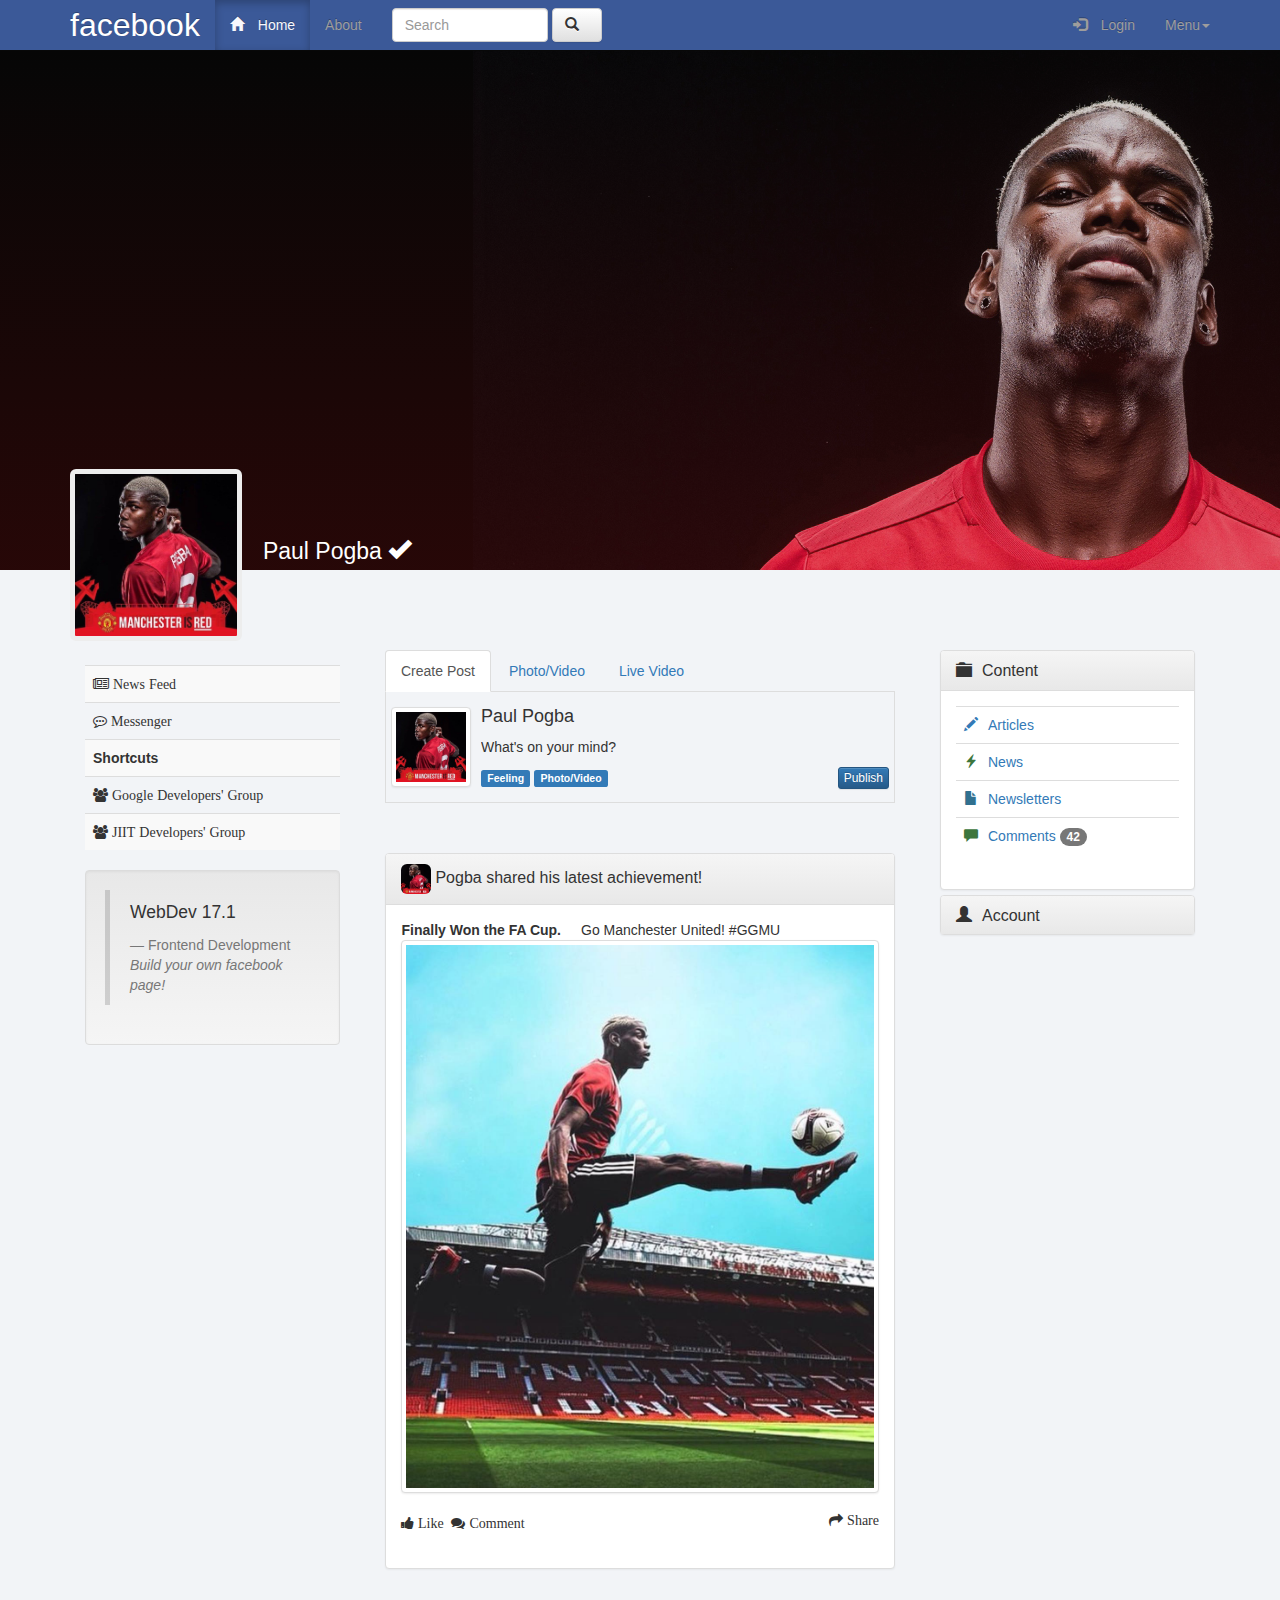
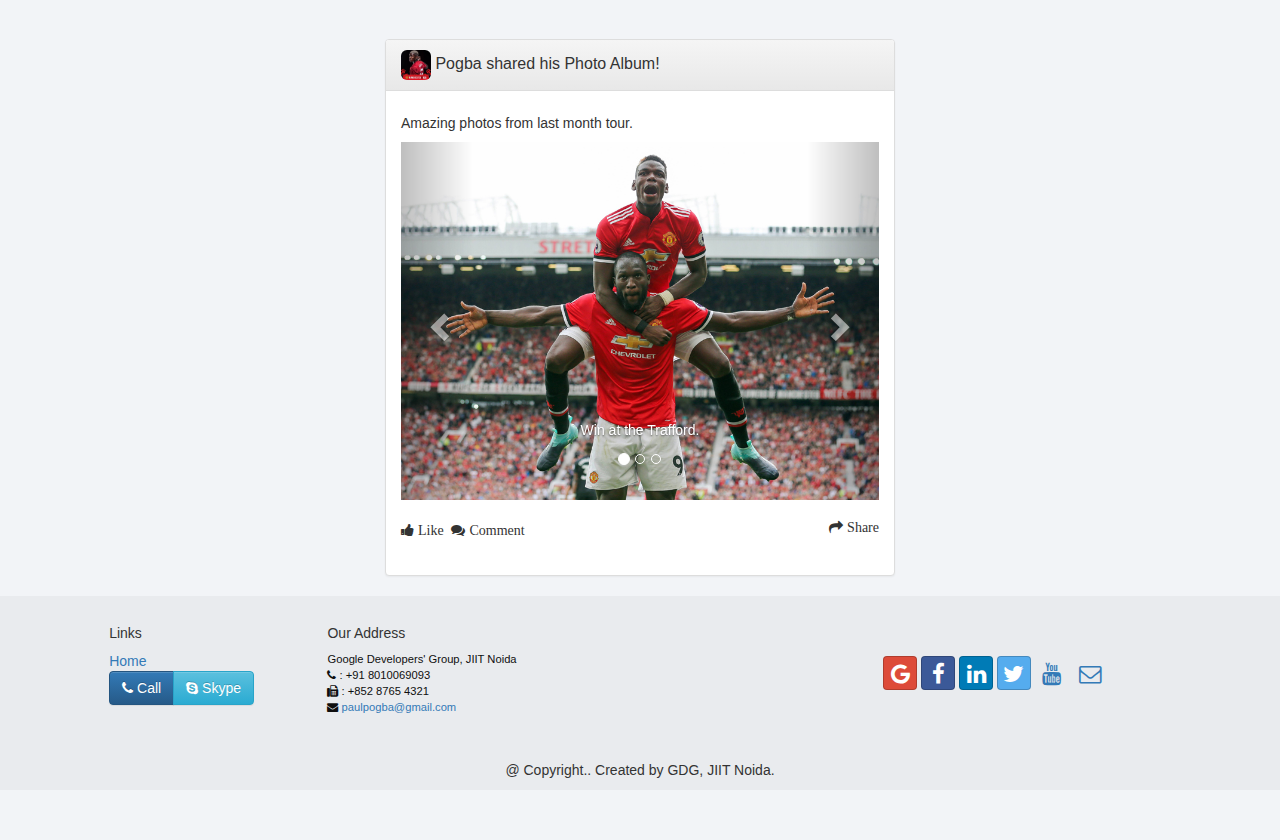
<file: advance/Day 3/index.html>
<!DOCTYPE html>
<html lang="en">

<head>
  <meta charset="utf-8">
  <meta name="viewport" content="width=device-width, initial-scale=1">

  <title>Facebook</title>

<link rel="icon" href="favicon.png" type="image">
  <link href="css/bootstrap.min.css" rel="stylesheet">
  <link rel="stylesheet" href="https://maxcdn.bootstrapcdn.com/bootstrap/3.3.7/css/bootstrap.min.css">
  <link href="css/bootstrap-theme.min.css" rel="stylesheet">
  <link href="css/mystyle.css" rel="stylesheet">
  <link href="css/font-awesome.min.css" rel="stylesheet">
  <link href="css/bootstrap-social.css" rel="stylesheet">

</head>

<body>
    <!--Modified navigation bar -->
    <nav class="navbar navbar-inverse navbar-fixed-top" role="navigation">
      <div class="container">
        <div class="navbar-header">
          <button type="button" class="navbar-toggle collapsed" data-toggle="collapse" data-target="#navbar" aria-expanded="false" aria-controls="navbar">
            <span class="sr-only">Toggle navigation</span>
            <span class="icon-bar"></span>
            <span class="icon-bar"></span>
            <span class="icon-bar"></span>
          </button>
          <a class="navbar-brand" href="#"><font size="6" color="white">facebook</font></a>
        </div>
        <div id="navbar" class="navbar-collapse collapse">
          <ul class="nav navbar-nav">
            <li class="active"><a href="#">
              <span class="glyphicon glyphicon-home" aria-hidden="true"></span> Home</a>
            </li>
            <li><a href="#">About</a></li>
            <form class="navbar-form navbar-left">
              <div class="form-group">
                <input type="text" class="form-control srch-bar" placeholder="Search">
              </div>
              <button type="submit" class="btn btn-default btn-search">
                  <i class="glyphicon glyphicon-search"></i>
              </button>
            </form>
          </ul>
          <ul class="nav navbar-nav navbar-right">
            <li><a data-toggle="modal" data-target="#loginModal">
            <span class="glyphicon glyphicon-log-in"></span> Login</a>
          </li>
          <li class="dropdown">
            <a href="#" class="dropdown-toggle" data-toggle="dropdown" role="button" aria-haspopup="true" aria-expanded="false">
              Menu<span class="caret"></span></a>
            <ul class="dropdown-menu">
              <li><a href="#">Create Page</a></li>
              <li><a href="#">Manage Pages</a></li>
              <li><a href="#">Create Group</a></li>
              <li><a href="#">Your Groups</a></li>
              <li role="separator" class="divider"></li>
              <li class="dropdown-header"><font color="white">Settings</font></li>
              <li><a href="#">Facebook Ads</a></li>
              <li><a href="#">Help</a></li>
            </ul>
        </li>
        </ul>
        </div>
      </div>
    </nav>
    <div id="loginModal" class="modal fade" role="dialog">
      <div class="modal-dialog">
        <div class="modal-content">
          <div class="modal-header">
            <button type="button" class="close" data-dismiss="modal">&times;</button>
            <h4 class="modal-title">Login</h4>
          </div>
          <div class="modal-body">
            <form class="form-inline">
              <div class="form-group">
                <label class="sr-only" for="email">Email</label>
                <input type="email" class="form-control input-sm" id="email" placeholder="Email">
              </div>
              <div class="form-group">
                <label class="sr-only" for="password">Password</label>
                <input type="password" class="form-control input-sm" id="password" placeholder="Password">
              </div>
              <button type="submit" class="btn btn-info btn-sm">Sign in</button>
              <button type="button" class="btn btn-default btn-sm" data-dismiss="modal">Cancel</button>
            </form>
          </div>
        </div>
      </div>
    </div>

  <!-- jumbotron -->
  <header class="jumbotron">
      <div class="container">
          <div class="dp">
              <img class="dp-img img-rounded" src="img/profile.jpg" alt="Pogba">
                <a href="#"> Paul Pogba <i class="glyphicon glyphicon-ok"></i></a>
            </div>
        </div>
  </header>

  <!-- main body -->
  <div class="container main">
      <!-- Left Column -->
    <div class="col-xs-12 col-sm-3">
        <div data-spy="affix" data-offset-top="584">
      <div class="media side">
        <div class="media-left ">
      </div>
      </div>
      <div class="table-responsive">
        <table class="table table-striped">
          <tr>
            <td>
              <i class="fa fa-newspaper-o"> News Feed
            </td>
          </tr>
          <tr>
            <td>
              <i class="fa fa-commenting-o"> Messenger
            </td>
          </tr>
          <tr>
            <th>
              Shortcuts
            </th>
          </tr>
          <tr>
            <td>
              <i class="fa fa-users"> Google Developers' Group
            </td>
          </tr>
          <tr>
            <td>
              <i class="fa fa-users"> JIIT Developers' Group
            </td>
          </tr>
        </table>
      </div>

      <!-- Well -->
      <div class="well">
          <blockquote>
            <p>WebDev 17.1</p>
            <footer>Frontend Development <cite title="Web Development">Build your own facebook page! </cite></footer>
          </blockquote>
        </div>
    </div>
</div>
    <!-- Left Column Closed-->
    <!-- Middle Column-->
    <div class="col-xs-12 col-sm-6">
      <div class="row row-content">
          <div class="col-xs-12 col-sm-12">
            <ul class="nav nav-tabs" role="tablist">
              <li role="presentation" class="active">
                <a href="#post" aria-controls="home" role="tab" data-toggle="tab">Create Post</a>
              <li role="presentation"><a href="#photo" aria-controls="profile" role="tab" data-toggle="tab">Photo/Video</a></li>
              <li role="presentation"><a href="#live" aria-controls="messages" role="tab" data-toggle="tab">Live Video</a></li>
            </ul>
            <div class="tab-content">
              <div role="tabpanel" class="tab-pane fade in active" id="post">
                <div class="media">
                  <div class="media-left media-middle">
                    <a href="#">
                      <img class="media-object img-thumbnail" src="img/profile.jpg" height="100" width="80" alt="Pogba">
                    </a>
                  </div>
                  <div class="media-body">
                    <h4>Paul Pogba </h4>
                    <p>What's on your mind?</p>
                    <p><span class="label label-info label-xs">Feeling</span>&#09;<span class="label label-info label-xs">Photo/Video</span>
                    <a type="button" class="btn btn-primary btn-xs pull-right" data-toggle="tooltip" title="Publish" data-placement="bottom" href="#">Publish</a></p>
                  </div>
                </div>
              </div>
              <div role="tabpanel" class="tab-pane fade in" id="photo">
                <span class="label label-info label-xs">Add photo</span>&#09;<span class="label label-info label-xs">Add Video</span>
                <button type="button" class="btn btn-primary btn-xs pull-right" data-toggle="tooltip" title="Publish" data-placement="bottom">Publish</a>
              </div>
              <div role="tabpanel" class="tab-pane fade in" id="live">
                <span class="label label-info label-xs">Click to add live video!</span>
                <a type="button" class="btn btn-primary btn-xs pull-right" data-toggle="tooltip" title="Publish" href="#">Publish</a>
              </div>
            </div>
          </div>
        </div>
        <div class="row row-content">
          <div class="col-xs-12 col-xs-12">
            <div class="panel panel-default">
              <div class="panel-heading">
                <h3 class="panel-title"><img class="img-rounded" height="30px" width="30px" src="img/profile.jpg" class="img-responsive"> Pogba shared his latest achievement!</h3>
              </div>
              <div class="panel-body">
                <dl class="dl-horizontal">
                  <dt>Finally Won the FA Cup.</dt>
                  <dd>Go Manchester United! #GGMU</dd>
                  <img class="img-thumbnail" src="img/1.jpg" class="img-responsive">
                  <div>
                      <br>
                  <i class="fa fa-thumbs-up"> Like</i>&nbsp; <i class="fa fa-comments"> Comment</i>&nbsp; <i class="fa fa-share pull-right"> Share</i>
                  </div>
                </dl>
              </div>
            </div>
          </div>
        </div>
        <div class="row row-content">
          <div class="col-xs-12 col-xs-12">
            <div class="panel panel-default">
              <div class="panel-heading">
                <h3 class="panel-title"><img class="img-rounded" height="30px" width="30px" src="img/profile.jpg" class="img-responsive"> Pogba shared his Photo Album!</h3>
              </div>
              <div class="panel-body">
                <dl class="dl-horizontal">
                    <h5>Amazing photos from last month tour.</h5>
                    <dd></dd>
                    <div id="myCarousel" class="carousel slide" data-ride="carousel">
                      <!-- Indicators -->
                      <ol class="carousel-indicators">
                        <li data-target="#myCarousel" data-slide-to="0" class="active"></li>
                        <li data-target="#myCarousel" data-slide-to="1"></li>
                        <li data-target="#myCarousel" data-slide-to="2"></li>
                      </ol>

                      <!-- Wrapper for slides -->
                      <div class="carousel-inner">
                        <div class="item active">
                          <img src="img/car_1.jpg" alt="Los Angeles" style="width:100%;">
                          <div class="carousel-caption">
                            <p>Win at the Trafford.</p>
                          </div>
                        </div>

                        <div class="item">
                          <img src="img/car_2.jpg" alt="Chicago" style="width:100%;">
                          <div class="carousel-caption">
                            <p>Too cool for press conference.</p>
                          </div>
                        </div>

                        <div class="item">
                          <img src="img/car_3.jpg" alt="New York" style="width:100%;">
                          <div class="carousel-caption">
                            <p>Guess who invented the dab?</p>
                          </div>
                        </div>

                      </div>

                      <!-- Left and right controls -->
                      <a class="left carousel-control" href="#myCarousel" data-slide="prev">
                        <span class="glyphicon glyphicon-chevron-left"></span>
                      </a>
                      <a class="right carousel-control" href="#myCarousel" data-slide="next">
                        <span class="glyphicon glyphicon-chevron-right"></span>
                      </a>
                    </div>
                    <div>
                        <br>
                    <i class="fa fa-thumbs-up"> Like</i>&nbsp; <i class="fa fa-comments"> Comment</i>&nbsp; <i class="fa fa-share pull-right"> Share</i>
                  </div>
              </div>
            </div>
        </div>
      </div>
  </div>
  <!-- Middle Column Closed-->
  <!-- Right Column-->
  <div class="row row-content">
      <div class="col-xs-12 col-sm-3">
          <!-- accordian menu -->
          <div class="panel-group" id="accordion">
                <div class="panel panel-default">
                    <div class="panel-heading">
                        <h4 class="panel-title">
                            <a data-toggle="collapse" data-parent="#accordion" href="#collapseOne"><span class="glyphicon glyphicon-folder-close">
                            </span>Content</a>
                        </h4>
                    </div>
                    <div id="collapseOne" class="panel-collapse collapse in">
                        <div class="panel-body">
                            <table class="table">
                                <tr>
                                    <td>
                                        <span class="glyphicon glyphicon-pencil text-primary"></span><a href="#">Articles</a>
                                    </td>
                                </tr>
                                <tr>
                                    <td>
                                        <span class="glyphicon glyphicon-flash text-success"></span><a href="#">News</a>
                                    </td>
                                </tr>
                                <tr>
                                    <td>
                                        <span class="glyphicon glyphicon-file text-info"></span><a href="#">Newsletters</a>
                                    </td>
                                </tr>
                                <tr>
                                    <td>
                                        <span class="glyphicon glyphicon-comment text-success"></span><a href="#">Comments</a>
                                        <span class="badge">42</span>
                                    </td>
                                </tr>
                            </table>
                        </div>
                    </div>
                </div>
                <div class="panel panel-default">
                    <div class="panel-heading">
                        <h4 class="panel-title">
                            <a data-toggle="collapse" data-parent="#accordion" href="#collapseTwo"><span class="glyphicon glyphicon-user">
                            </span>Account</a>
                        </h4>
                    </div>
                    <div id="collapseTwo" class="panel-collapse collapse">
                        <div class="panel-body">
                            <table class="table">
                                <tr>
                                    <td>
                                        <a href="#">Change Password</a>
                                    </td>
                                </tr>
                                <tr>
                                    <td>
                                        <a href="#">Notifications</a> <span class="label label-info">5</span>
                                    </td>
                                </tr>
                                <tr>
                                    <td>
                                        <a href="#">Import/Export</a>
                                    </td>
                                </tr>
                                <tr>
                                    <td>
                                        <span class="glyphicon glyphicon-trash text-danger"></span><a href="#" class="text-danger">
                                            Delete Account</a>
                                    </td>
                                </tr>
                            </table>
                        </div>
                    </div>
                </div>
            </div>
      </div>
  </div>
<!-- Right Column Closed -->
    </div>
    <!-- Main Container Closed-->
    <footer class="row-footer">
    <div class="conatiner">
      <div class="row">
        <div class="col-xs-4 col-xs-offset-1 col-sm-2 col-sm-offset-1">
          <h5>Links</h5>
          <ul class="list-unstyled ">
            <li><a href="#">Home</a></li>
            <div class="btn-group" role="group" aria-label="...">
              <a type="button" class="btn btn-primary" href="tel:4567890754"><i class="fa fa-phone"></i> Call</a>
              <a type="button" class="btn btn-info"><i class="fa fa-skype"></i> Skype</a>
          </ul>
        </div>

        <div class="col-xs-6 col-sm-5">
          <h5>Our Address</h5>
          <address>
            Google Developers' Group, JIIT Noida<br>
            <i class="fa fa-phone"></i> : +91 8010069093<br>
            <i class="fa fa-fax"></i> : +852 8765 4321<br>
            <i class="fa fa-envelope"></i> <a href="mailto:paulpogba@gmail.com">paulpogba@gmail.com</a>
          </address>
        </div>
        <div class="col-xs-12 col-sm-4">
          <div class="nav navbar-nav" style="padding:40px 10px;">
            <a class="btn btn-social-icon btn-google" href="http://google.com/+"><i class="fa fa-google"></i></a>
            <a class="btn btn-social-icon btn-facebook" href="http://www.facebook.com/profile.php?id="><i class="fa fa-facebook"></i></a>
            <a class="btn btn-social-icon btn-linkedin" href="http://www.linkedin.com/in/"><i class="fa fa-linkedin"></i></a>
            <a class="btn btn-social-icon btn-twitter" href="http://www.twitter.com/"><i class="fa fa-twitter"></i></a>
            <a class="btn btn-social-icon btn-youtube" href="http://www.youtube.com/"><i class="fa fa-youtube"></i></a>
            <a class="btn btn-social-icon" href="mailto:"><i class="fa fa-envelope-o"></i></a>
            </div>
          </div>
          <div class="col-xs-12">
            <p style="padding:10px;"></p>
            <p align=center>@ Copyright.. Created by GDG, JIIT Noida.</p>
        </div>
      </div>
    </div>
</div>
  </footer>

<script>
    $(document).ready(function(){
	$('[data-toggle="popover"]').popover();
});
</script>

<script>
$(document).ready(function(){
  $('[data-toggle="tooltip"]').tooltip();
});
</script>

<script src="https://ajax.googleapis.com/ajax/libs/jquery/3.2.1/jquery.min.js"></script>
<script src="https://maxcdn.bootstrapcdn.com/bootstrap/3.3.7/js/bootstrap.min.js"></script>
<script src="js/bootstrap.min.js"></script>
<script src="js/bootstrap.js"></script>

</body>
</html>
</file>
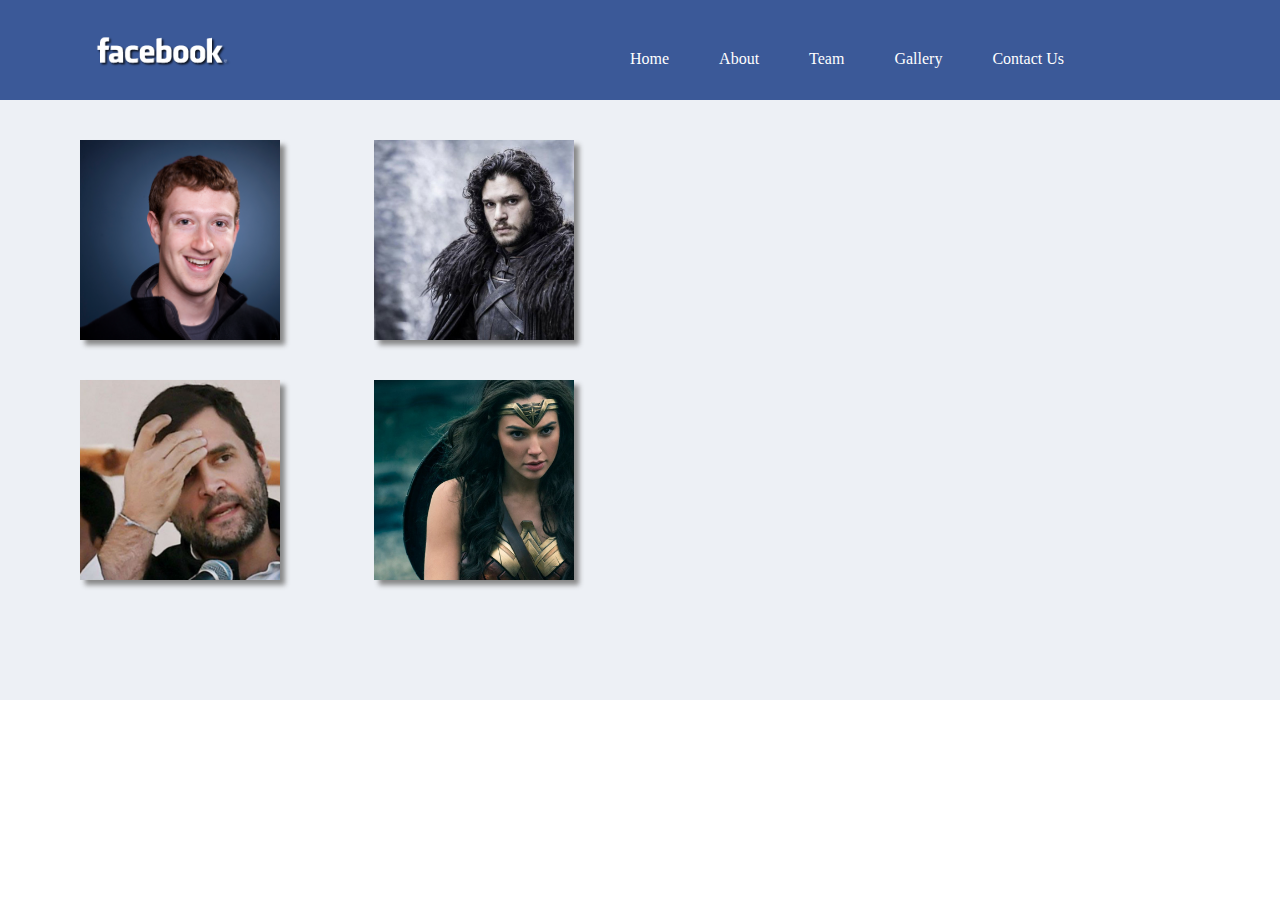
<file: basic/day 2/index.html>
<!DOCTYPE html>
<html> <!-- <html lang="en-US">-->
  <head>
    <meta charset="utf-8">
    <title>Facebook Home Page</title>
    <link rel="stylesheet" type="text/css" href="index.css">
    <link rel="icon" href="webimages/fb.png" sizes="16x16" type="image/png">
  </head>
  <body>
    <nav>
			<div id="logo"></div>
			<div id ="ulwrapper">
			<ul>
				<li><a href="index.html">Home</a></li>
				<li><a href="index.html">About</a></li>
				<li><a href="index.html">Team</a></li>
				<li><a href="index.html">Gallery</a></li>
				<li><a href="#bottom">Contact Us</a></li>
			</ul>
			</div>
		</nav>
    <div id="major-part">
    <div class="photos-collection">
      <div class="picture-box">
        <div id="user1">
          <div class="profile-name"><p class="profile-name-written">Mark</div> <!--span-->
        </div>
      </div>
      <div class="picture-box">
        <div id="user2">
          <div class="profile-name"><p class="profile-name-written">Jon</div>
        </div>
      </div>
      <div class="picture-box">
        <div id="user3">
          <div class="profile-name"><p class="profile-name-written">Rahul</div>
        </div>
      </div>
      <div class="picture-box">
        <div id="user4">
            <div class="profile-name"><p class="profile-name-written">Gal</div>
          </div>
        </div>
      </div>
    <section class="sign-up-form">
    </section>
    </div>
    <a name="bottom"></a>
    </body>
  </html>
</file>
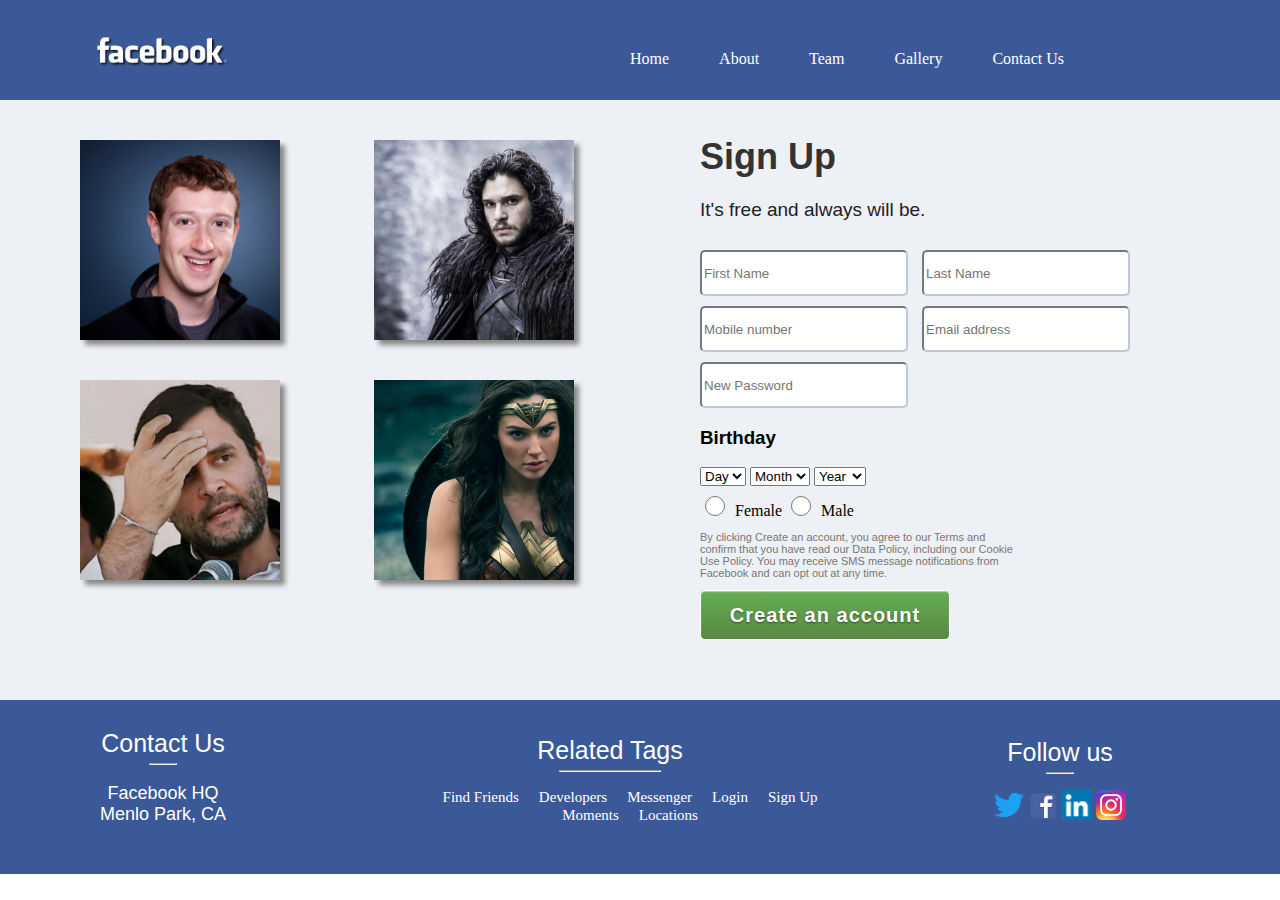
<file: basic/day 3/index.html>
<!DOCTYPE html>
<html>
  <head>
    <meta charset="utf-8">
    <title>Facebook Home Page</title>
    <link rel="stylesheet" type="text/css" href="index.css">
  </head>
  <body>
    <nav>
			<div id="logo"></div>
			<div id ="ulwrapper">
			<ul>
				<li><a href="index.html">Home</a></li>
				<li><a href="index.html">About</a></li>
				<li><a href="index.html">Team</a></li>
				<li><a href="index.html">Gallery</a></li>
				<li><a href="#bottom">Contact Us</a></li>
			</ul>
			</div>
		</nav>
    <div id="major-part">
    <div class="photos-collection">
      <div class="picture-box">
        <div id="user1">
          <div class="profile-name"><p class="profile-name-written">Mark</div> <!--span-->
        </div>
      </div>
      <div class="picture-box">
        <div id="user2">
          <div class="profile-name"><p class="profile-name-written">Jon</div>
        </div>
      </div>
      <div class="picture-box">
        <div id="user3">
          <div class="profile-name"><p class="profile-name-written">Rahul</div>
        </div>
      </div>
      <div class="picture-box">
        <div id="user4">
          <div class="profile-name"><p class="profile-name-written">Gal</div>
        </div>
      </div>
    </div>
    <section class="sign-up-form">
      <div id="write-up">
        <p style="font-family:Helvetica, Arial, sans-serif; font-weight: bold; color:#333; font-size:36px;">Sign Up</p>
        <p style="font-family: 'Freight Sans', Helvetica, Arial, sans-serif; font-size:19px; color:#1d2129; margin-top:-15px;">It's free and always will be.</p>
      </div>
      <form method="post" action="submit.php">
        <input type="text" name="first_name" value="" placeholder="First Name">
        <input type="text" name="last_name" value="" placeholder="Last Name">
        <input type="text" name="mobile" value="" placeholder="Mobile number">
        <input type="text" name="email" value="" placeholder="Email address">
        <input type="password" name="password" value="" placeholder="New Password">
        <h3 style="font-family: Helvetica;">Birthday</h3>
        <select>
          <option value="day">Day</option>
          <option value="1">1</option>
          <option value="2">2</option>
          <option value="3">3</option>
          <option value="4">4</option>
          <option value="5">5</option>
        </select>
        <select>
          <option value="month">Month</option>
          <option value="1">Jan</option>
          <option value="2">Feb</option>
          <option value="3">Mar</option>
          <option value="4">Apr</option>
          <option value="5">May</option>
        </select>
        <select>
          <option value="year">Year</option>
          <option value="1991">1991</option>
          <option value="1992">1992</option>
          <option value="1993">1993</option>
          <option value="1994">1994</option>
          <option value="1995">1995</option>
        </select>
        <br>
        <input type="radio" name="gender" value="female" style="height: 20px; width:20px;">Female
        <input type="radio" name="gender" value="male" style="height: 20px; width:20px;">Male
        <br>
        <p style="font-family:Helvetica; font-size:11px; color:#777;">By clicking Create an account, you agree to our Terms and<br>
           confirm that you have read our Data Policy, including our Cookie<br>
           Use Policy. You may receive SMS message notifications from<br>
           Facebook and can opt out at any time.
         </p>
         <button id="create-account" type="submit">Create an account</button>
      </form>
    </section>
  </div>
  <footer id="pageFooter">
    <div id="contact">
        <p style="font-family:Helvetica; font-size:25px; color:white;">Contact Us<hr width=20% style="margin-top:-20px;"></p>
        <p style="font-family:Helvetica; font-size:18px; color:white;">Facebook HQ<br>
         Menlo Park, CA</p>
    </div>
    <div id="relatedtags">
      <p  id="rel" style="font-family:Helvetica; font-size:25px; color:white;">Related Tags<hr width=20% style="margin-top:-20px;"></p>
        <ul>
        <li><a href="index.html">Find Friends</a></li>
        <li><a href="index.html">Developers</a></li>
        <li><a href="index.html">Messenger</a></li>
        <li><a href="index.html">Login</a></li>
        <li><a href="index.html">Sign Up </a></li>
        <li><a href="index.html">Moments</a></li>
        <li><a href="index.html">Locations</a></li>
      </ul>
    </div>
    <div id="follow"><p style="font-family:Helvetica; font-size:25px; color:white;">Follow us<hr width=20% style="margin-top:-20px;"></p>
        <a href="http://www.twitter.com" target="_blank"><img src="webimages/twi.png"></a>
        <a href="http://www.facebook.com" target="_blank"><img src="webimages/fb.png"></a>
        <a href="http://www.linkedin.com" target="_blank"><img src="webimages/link.png"></a>
        <a href="http://www.instagram.com" target="_blank"><img src="webimages/insta.png"></a>
    </div>
  </footer>
  <a name="bottom"></a>
  </body>
</html>
</file>
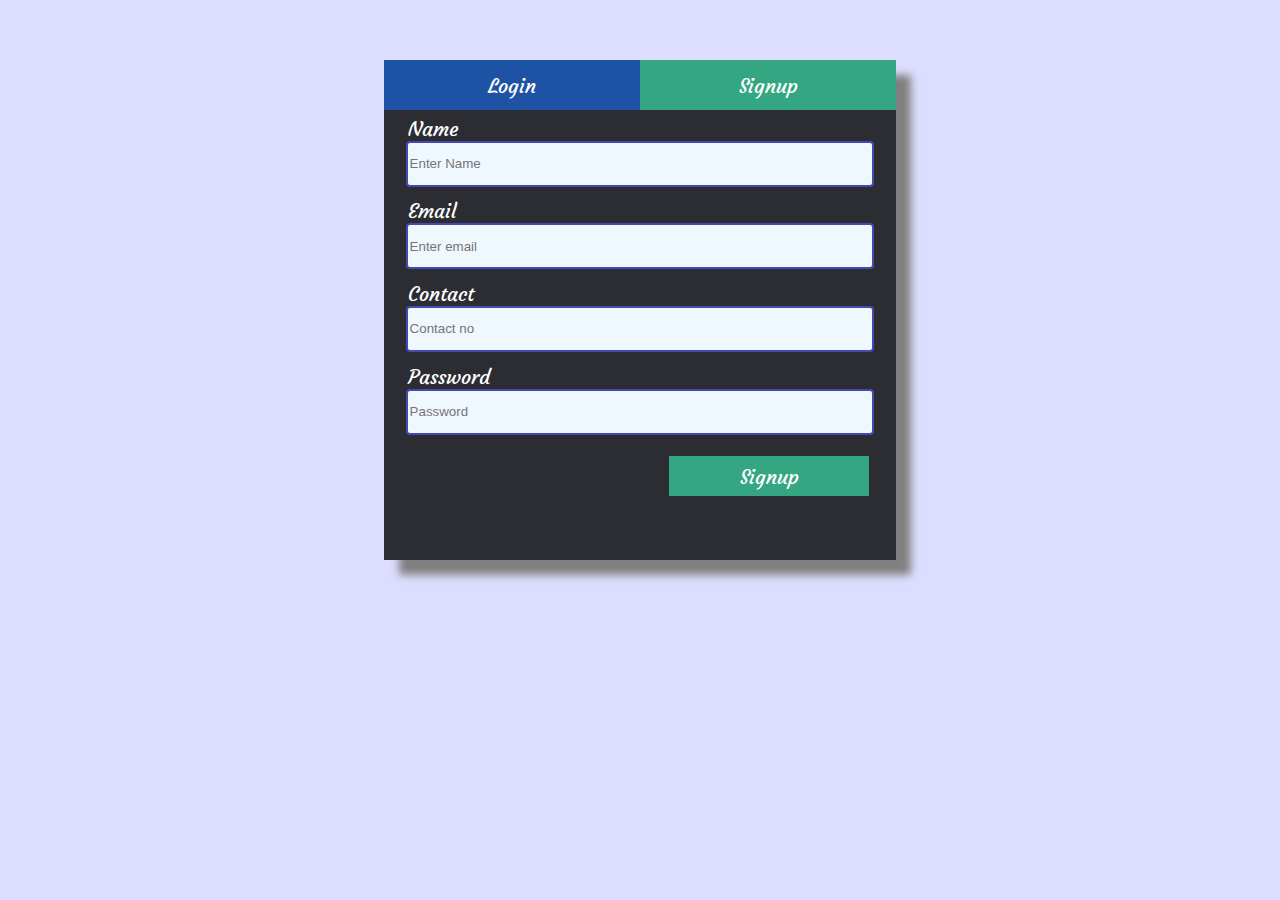
<file: advance/Day 1/AuthenticationDesign-AdvCSS/index.html>
<!DOCTYPE html>
<html>
<head>
	<title>GDG Day-1</title>
	<link rel="stylesheet" type="text/css" href="css/front.css">
	<link href="https://fonts.googleapis.com/css?family=Courgette" rel="stylesheet">
</head>
<body>
<div class="main">
          <div class="box">
          		<div class="upperBox">
          			<button class="utilityButton" id="login">Login</button>
          			<button class="utilityButton" id="signup">Signup</button>
          		</div>
          		<div class="lowerBox">
                         <div class="login-div" id="div-login" style="display: none;">
                             
                              <div  id="div-email">
                              &nbsp;&nbsp;&nbsp;&nbsp;Email<br>
                              <center><input type="text" placeholder="Enter email" id="lemail">
                              </center>
                              </div>

                              <div id="div-password">
                              &nbsp;&nbsp;&nbsp;&nbsp;Password<br>
                              <center><input type="password" placeholder="Password" id="lpassword"></center>
                              </div>
                              <div id="div-login-btn">
                              <input type="submit" name="submit" id="btn-login" value="Login">
                              </div>
                         </div>
                         <div class="signup-div" id="div-signup">
                               <div  id="div-name">
                              &nbsp;&nbsp;&nbsp;&nbsp;Name<br>
                              <center><input type="text" placeholder="Enter Name" id="lname">
                              </center>
                              </div>

                                 <div  id="div-email">
                              &nbsp;&nbsp;&nbsp;&nbsp;Email<br>
                              <center><input type="text" placeholder="Enter email" id="lemail">
                              </center>
                              </div>

                              <div  id="div-contact">
                              &nbsp;&nbsp;&nbsp;&nbsp;Contact<br>
                              <center><input type="text" placeholder="Contact no" id="lcontact">
                              </center>
                              </div>

                              <div id="div-password">
                              &nbsp;&nbsp;&nbsp;&nbsp;Password<br>
                              <center><input type="password" placeholder="Password" id="lpassword"></center>
                              </div>
                              <div id="div-signup-btn">
                              <input type="submit" name="submit" id="btn-signup" value="Signup">
                              </div>
                         </div>        
                    </div>
          </div>
<script
  src="https://code.jquery.com/jquery-3.2.1.min.js"
  integrity="sha256-hwg4gsxgFZhOsEEamdOYGBf13FyQuiTwlAQgxVSNgt4="
  crossorigin="anonymous"></script>
  <script type="text/javascript" src="js/menu.js"></script>
</div>
</body>
</html>
</file>
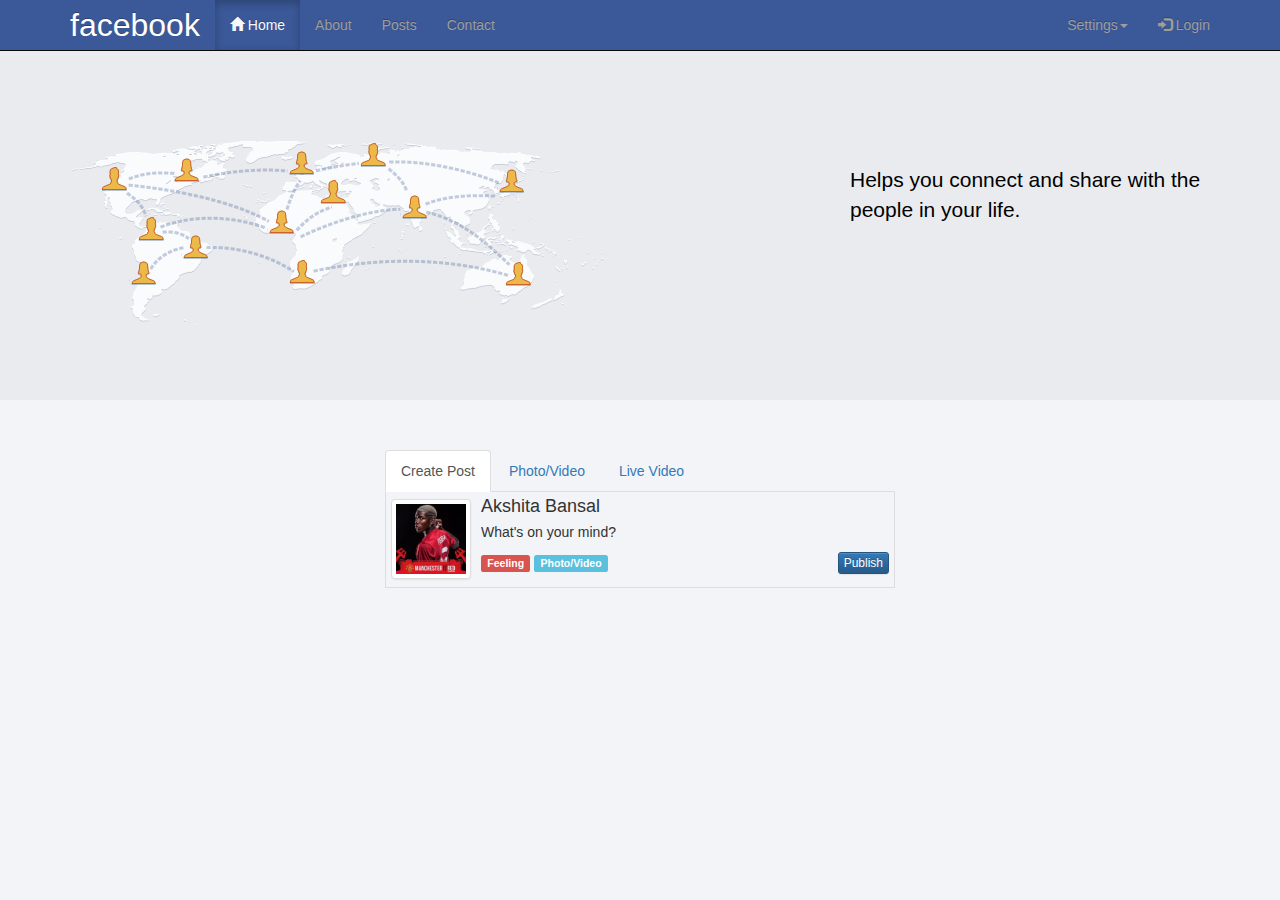
<file: advance/Day2/Bootstrap -1/facebook-1.html>
<!DOCTYPE html>
<html lang="en">

<head>
  <meta charset="utf-8">
  <meta http-equiv="X-UA-Compatible" content="IE=edge">
  <meta name="viewport" content="width=device-width, initial-scale=1">


  <title>Facebook</title>
  <link rel="icon" href="favicon.png" sizes="16x16" type="image">
  <link href="css/bootstrap.min.css" rel="stylesheet">
  <link href="css/bootstrap-theme.min.css" rel="stylesheet">
  <link href="css/font-awesome.min.css" rel="stylesheet">
  <link href="css/bootstrap-social.css" rel="stylesheet">
  <!-- Include your own css at last -->
  <link href="css/mystyle.css" rel="stylesheet">

</head>

<body>
  <!-- Default navigation bar ... Uncomment and try changing it to inverse for a better understanding -->

  <!-- <nav class="navbar navbar-default" role="navigation">
    <div class="container">
      <ul class="nav navbar-nav">
        <li class="active"><a href="#">Home</a></li>
        <li><a href="#">About</a></li>
        <li><a href="#">Menu</a></li>
        <li><a href="#">Contact</a></li>
      </ul>
    </div>
  </nav> -->


  <!-- Navigation bar with inverse and fixed top.. i.e. fix it to top even after scroll -->

<nav class="navbar navbar-inverse navbar-fixed-top" role="navigation">
    <div class="container">
      <!-- Navigation bar header -->
      <div class="navbar-header">

        <!-- Make the button that work and collapse the navbar and on click displays the navbar.. -->
         <button type="button" class="navbar-toggle collapsed" data-toggle="collapse" data-target="#navbar" aria-expanded="false" aria-controls="navbar">
          <span class="sr-only">Toggle navigation</span> <!-- For screen readers only -->
          <span class="icon-bar"></span>
          <span class="icon-bar"></span>
          <span class="icon-bar"></span>
        </button>

        <!-- Facebook logo-->

         <a class="navbar-brand" href="#"><font size="6" color="white">facebook</font></a>
      </div>


      <!-- Making navbar its list -->
      <div id="navbar" class="navbar-collapse collapse">
        <!-- making an unordered list but alligning it one straight line using nav navbar-nav -->
        <ul class="nav navbar-nav">
          <li class="active"><a href="#"> <!-- active class displays that particular section on reloading.. -->
            <span class="glyphicon glyphicon-home" aria-hidden="true"></span> Home</a><!-- span is used to style a particular element and glyphicons are used with direct class name to add a small image representing the text eg. home -->
          </li>
          <li><a href="#">About</a></li>

          <li><a href="#">Posts</a></li>
          <li><a href="#">Contact</a></li>

        </ul>
        <!-- unordered list of the right side using navbar-right -->
        <ul class="nav navbar-nav navbar-right">
          <!-- Making a dropdown without using select tag -->
          <li class="dropdown">
            <a href="#" class="dropdown-toggle" data-toggle="dropdown" role="button" aria-haspopup="true" aria-expanded="false">
              Settings<span class="caret"></span></a> <!-- Caret is a predefined class which adds a donward facing arrow on dropdowns -->
              <!-- Making dropdown contents using dropdown-menu-->
            <ul class="dropdown-menu">
              <li><a href="#">Privacy</a></li>
              <li><a href="#">Password</a></li>
              <!-- A thin line to separate the list in two parts using divider class -->
              <li role="separator" class="divider"></li>
              <li class="dropdown-header"><font color="white">Specials</font></li>
              <li><a href="#">Preferences</a></li>
              <li><a href="#">LogOut</a></li>
            </ul>
          </li>
            <li><a href="#">
              <span class="glyphicon glyphicon-log-in" aria-hidden="true"></span> Login</a><!-- span is used to style a particular element and glyphicons are used with direct class name to add a small image representing the text eg. home -->
            </li>
      </ul>
      </div>

    </div>
  </nav>
<!-- navigation bar ends -->

  <!-- jumbotron help to give the main deatils or focus of company's products... -->
  <header class="jumbotron ">
    <div class="container">
      <div class="row">
        <div class="col-xs-12 col-sm-8">
          <p style="padding:10px;"></p>
          <img src="img/GwFs3_KxNjS.png" class="img-responsive">
        </div>
        <div class="col-xs-12 col-sm-4">
          <p style="padding:25px;"></p>
          <p>Helps you connect and share with the people in your life.</p>
        </div>
      </div>
    </div>
  </header>





  <!-- main body -->


  <div class="container main">


    <!--  Left Section-->

    <div class="col-xs-12 col-sm-3">

      <!-- to be taught tomorrow -->

    </div>


<!--  Middle Section-->
    <div class="col-xs-12 col-sm-6">
      <!-- row gives us 12 boxes as explainer..  and row-content is my own defined class to style the tabs according to me its css is included in mystyle.css -->
      <div class="row row-content">


          <div class="col-xs-12 col-sm-12">

            <!-- To link to the Tab content through id and present them in tab form using presentation role -->
            <ul class="nav nav-tabs" role="tablist">
              <li role="presentation" class="active">
                <a href="#post" aria-controls="home" role="tab" data-toggle="tab">Create Post</a>
              <li role="presentation"><a href="#photo" aria-controls="profile" role="tab" data-toggle="tab">Photo/Video</a></li>
              <li role="presentation"><a href="#live" aria-controls="messages" role="tab" data-toggle="tab">Live Video</a></li>
            </ul>
            <!-- Contents to be added in different tabs using tabpanel role -->

            <div class="tab-content">
              <!-- First Tab content -->
              <div role="tabpanel" class="tab-pane fade in active" id="post">
                <!-- Role of media..Aligns by default image to left and text to right -->
                <div class="media">
                  <div class="media-left media-middle">
                    <a href="#">
                      <!-- making image responsive -->
                      <img class="media-object img-thumbnail" src="img/profile.jpg" height="100" width="80" alt="Akshita">
                    </a>
                  </div>

                  <div class="media-body">
                    <h4 class="media-heading">Akshita Bansal </h4>
                    <p>What's on your mind?</p>
                    <!-- Labels used to specify additional information about something..can be danger, primary, secondary etc too.. -->
                    <p><span class="label label-danger label-xs">Feeling</span>&#09;<span class="label label-info label-xs">Photo/Video</span>
                      <!-- button can also be primary, secondary, danger, success etc... Moreover tooltip data-toggle is added to display a dialogue on hover -->
                    <a type="button" class="btn btn-primary btn-xs pull-right" data-toggle="tooltip" title="Publish" data-placement="bottom" href="#">Publish</a></p>
                  </div>
                </div>
              </div>
              <!-- Second tab content -->
              <div role="tabpanel" class="tab-pane fade in" id="photo">
                <span class="label label-success label-xs">Add photo</span>&#09;<span class="label label-primary label-xs">Add Video</span>
                <button type="button" class="btn btn-secondary btn-xs pull-right" data-toggle="tooltip" title="Publish" data-placement="bottom">Publish</a>
              </div>
              <!-- Third tab content -->
              <div role="tabpanel" class="tab-pane fade in" id="live">
                <span class="label label-info label-xs">Click to add live video!</span>
                <a type="button" class="btn btn-danger btn-xs pull-right" data-toggle="tooltip" title="Publish" href="#">Publish</a>
              </div>
            </div>
          </div>
          <!-- Tabs end -->
        </div>
      </div>
      <!-- Middle Section ends -->


      <!--  Third Section  -->
      <div class="col-xs-12 col-sm-3">
            <!-- To be covered tomorrow -->
      </div>
      <!-- Third Section ends -->
    </div>
    <!-- Main body ends -->
  <script src="https://ajax.googleapis.com/ajax/libs/jquery/1.11.3/jquery.min.js"></script>
  <script src="https://ajax.googleapis.com/ajax/libs/jquery/3.2.1/jquery.min.js"></script>
  <script src="https://maxcdn.bootstrapcdn.com/bootstrap/3.3.7/js/bootstrap.min.js"></script>

  <script src="js/bootstrap.min.js"></script>
  <script src="js/bootstrap.js"></script>
  <!--Jquery code for tooltip using its attribute data-toggle -->
  <script>
  $(document).ready(function(){
    $('[data-toggle="tooltip"]').tooltip();
  });
  </script>
  <!-- tooltip ends -->
</body>
</html>
</file>
<file: advance/Day 3/css/mystyle.css>
.row-header{
  margin: 0px auto;
  padding: 0px auto;
}

.row-content{
  margin: 0px auto;
  padding: 50px 0px 0px 0px;
}

.row-footer{
  background-color: #E9EBEE;
  margin: 0px auto;
  padding: 20px 0px 0px 0px;
}

.jumbotron{
  height: 520px !important;
  background-image: linear-gradient(rgba(30, 30, 30, 0.2), rgba(155, 30, 30, 0.25)), url('../img/jumbo_header.jpg') !important;
  margin-bottom: : 10px;
  background: #E9EBEE;
  color:black;
}

address{
  font-size: 80%;
  margin: 0px;
  color: #0f0f0f;
}

body{
  align:center;
  padding: 50px 0px 50px 0px;
  background: #f2f4f7;
}

.navbar-inverse{
  background: #3B5998;
  color: floralwhite;
  height: auto;
}

.navbar-inverse .navbar-nav > .active > a,
.navbar-inverse .navbar-nav > .active > a:hover,
.navbar-inverse .navbar-nav > .active > a:focus{
  color:#F7F8FC;
  background: #3B5998;
}

.navbar-inverse .navbar-nav > .open > a,
.navbar-inverse .navbar-nav > .open > a:hover,
.navbar-inverse .navbar-nav > .open > a:focus{
  color:#F7F8FC;
  background: #3B5998;
}

.navbar-inverse .navbar-nav .open .dropdown-menu> li> a:hover,
.navbar-inverse .navbar-nav .open .dropdown-menu{
  background-color: #3B5998;
  color: #F7F8FC;
}

.navbar-inverse .navbar-nav .open .dropdown-menu>li{
  color: #3B5998;
}

.tab-content{
  border-left: 1px solid #ddd;
  border-right: 1px solid #ddd;
  border-bottom: 1px solid #ddd;
  padding: 5px;
}

.side{
  padding-top: 60px;
  padding-bottom: 5px;
}

.dp{
    position: absolute;
    margin-top: 26.5em;
    display: inline-block;
}
.dp-img{
    width: 172px;
    border: 5px;
    border-color: #EDEDED;
    border-style: solid;
    display: inline-block;
}
.dp a{
    color: #fff;
    text-decoration: none;
    font-size: 2.3rem;
    margin-left: 1.7rem; /* rem - root font size margin*/
}
.srch-bar{
    width: 156px !important;
}
.affix{
    min-width: 18%;
    max-width: 18%;
    bottom: 30%;
    z-index: -1;
}
.glyphicon{
 margin-right:10px;
 }

@media only screen and (max-width: 768px) {
    .affix{
        position: static;
        min-width: 100%;
        bottom: 16em;
    }
}

.label{
    background-color: #337ab7;
}
</file>
<file: basic/day 2/index.css>
body {
  margin: 0;
}

nav{
  display: flex;
  position: fixed;
  height: 100px;
  width: 100%;
  background-color: rgb(59, 89, 152);
}

#logo{
  margin-top: 20px;
  margin-left: 80px;
  height: 80px;
  width: 700px;
  background-image: url("webimages/facebook-logo.jpg");
  background-size: contain;
  background-repeat: no-repeat;
}

nav ul{
  display: flex;
  height: 100px;
  width: 700px;
  margin-left: 300px;
  margin-top: 50px;
}

nav ul li{
  margin-left: 50px;
  display: inline;
}

nav ul li a{
  color: white;
  text-decoration: none;
}

#major-part{
  display: flex; /* only to fix margin collapsing, can use overflow : hidden or display : inline-block too */
  height: 700px;
  width : 100%;
  background-color: rgb(237, 240, 245);
}

.sign-up-form{
  margin-top: 100px;
  height: 600px;
  width: 500px;
}

.photos-collection{
  margin-top: 100px;
  height: 600px;
  width: 700px;
}

.picture-box{
  display: inline-block;
  margin-top: 40px;
  margin-left: 80px;
  margin-right: 10px;
  height: 200px;
  width: 200px;
  box-shadow: 5px 5px 5px #888888; /* x-axis y-axis z-axis color*/
}

#user1{
  display: flex;
  height: 200px; /* height, width inherit*/
  width: 200px;
  background-image: url("webimages/user1.jpeg");
  background-size: cover;
  background-repeat: no-repeat;
}

#user1:hover .profile-name{
  visibility: visible;
}

#user2{
  display: flex;
  height: 200px;
  width: 200px;
  background-image: url("webimages/user3.jpg");
  background-size: cover;
}

#user2:hover .profile-name{
  visibility: visible;
}

#user3{
  display: flex;
  height: 200px;
  width: 200px;
  background-image: url("webimages/user4.jpg");
  background-size: cover;
}

#user3:hover .profile-name{
  visibility: visible;
}

#user4{
  display: flex;
  height: 200px;
  width: 200px;
  background-image: url("webimages/user5.jpg");
  background-size: cover;
}

#user4:hover .profile-name{
  visibility: visible;
}

.profile-name{
  box-shadow: 5px 5px 5px #888888;
  visibility: hidden;
  margin-top: 150px;
  height: 50px;
  width: inherit;
  background-color: white;
}

.profile-name-written{
  /*margin-left: 80px;*/
  text-align: center;
  font-family: cursive;
}
</file>
<file: basic/day 3/index.css>
body {
  margin: 0;
}

nav{
  display: flex;
  position: fixed;
  height: 100px;
  width: 100%;
  background-color: rgb(59, 89, 152);
}

#logo{
  margin-top: 20px;
  margin-left: 80px;
  height: 80px;
  width: 250px;
  background-image: url("webimages/facebook-logo.jpg");
  background-size: contain;
  background-repeat: no-repeat;
}

nav ul{
  display: flex;
  height: 100px;
  width: 700px;
  margin-left: 300px;
  margin-top: 50px;
}

nav ul li{
  color: white;
  margin-left: 50px;
  display: inline;
}

nav ul li a{
  color: white;
  text-decoration: none; /* to remove underline from hyperlinks */
}

#major-part{
  display: flex; /* only to fix margin collapsing, can use overflow : hidden or display : inline-block too */
  height: 700px;
  width : 100%;
  background-color: rgb(237, 240, 245);
}

.photos-collection{
  margin-top: 100px;
  height: 700px;
  width: 700px;
}

.sign-up-form{
  margin-top: 100px;
  height: 700px;
  width: 500px;
}

.picture-box{
  display: inline-block;
  margin-top: 40px;
  margin-left: 80px;
  margin-right: 10px;
  height: 200px;
  width: 200px;
  background-color: white;
  box-shadow: 5px 5px 5px #888888; /* x-axis y-axis z-axis color*/
}

#user1{
  display: flex;
  height: 200px;
  width: 200px;
  background-image: url("webimages/user1.jpeg");
  background-size: cover;
  background-repeat: no-repeat;
}

#user1:hover .profile-name{
  visibility: visible;
}

#user2{
  display: flex;
  height: 200px;
  width: 200px;
  background-image: url("webimages/user3.jpg");
  background-size: cover; /*cover : motive is to fill the div, for perfect image fitting use background-size : 100% 100%; */
}

#user2:hover .profile-name{
  visibility: visible;
}

#user3{
  display: flex;
  height: 200px;
  width: 200px;
  background-image: url("webimages/user4.jpg");
  background-size: cover;
}

#user3:hover .profile-name{
  visibility: visible;
}

#user4{
  display: flex; /* again to fix margin collapsing occured due to profile-name (child) div */
  height: 200px;
  width: 200px;
  background-image: url("webimages/user5.jpg");
  background-size: cover;
}

#user4:hover .profile-name{
  visibility: visible;
}

.profile-name{
  box-shadow: 5px 5px 5px #888888;
  visibility: hidden;
  margin-top: 150px;
  height: 50px;
  width: inherit;
  background-color: white;
}

.profile-name-written{
  text-align : center; /*or can do margin-left: 80px;*/
  font-family: cursive;
}

input{
  height: 40px;
  width: 200px;
  margin-right: 10px;
  margin-top: 10px;
  border-color: #bdc7d8;
  border-radius: 5px;
}

::-moz-placeholder{ /* "moz" is used for mozilla firefox, "webkit" for Google Chrome (browser specific) */
  font-size: 18px;
  font-family: Helvetica;
}

#create-account{
  height: 50px;
  width: 250px;
  background: linear-gradient(#67ae55, #578843);
  background-color: #69a74e;
  box-shadow: inset 0 1px 1px #a4e388;
  border-color: #3b6e22 #3b6e22 #2c5115;
  border: 1px solid;
  border-radius: 5px;
  color: #fff;                                 /* font-family fallback system : whichever font is available out of all mentioned*/
  font-family: 'Freight Sans Bold', Helvetica, Arial, sans-serif !important; /*!important is used to override inline css */
  font-weight: bold;
  font-size: 20px;
  cursor: pointer; /* cursor changes when hovering on the button*/
  letter-spacing: 1px;
  text-shadow: 0 1px 2px rgba(0,0,0,.5); /* x y z color, 'a' in rgba is for opacity*/
}

#pageFooter {
    background-color: rgb(59, 89, 152);
    padding-top: 1.5em;
    overflow: hidden;
    height: 150px;
}

#pageFooter a {
    display: inline-block;
}

#pageFooter img {
    width: 30px;
    height: 30px;
}

#pageFooter div{
    margin-top: -20px;
    margin-left: 100px;
    margin-right: 30px;
    display: inline-block;
    text-align: center;
    height: 80px;
}

#relatedtags{
  height: 70px;
  width: 500px;
}

#relatedtags ul li{
  margin-left: 8px;
  margin-right: 8px;
  font-size: 15px;
  display: inline-block;
}

#relatedtags ul li a{
  text-decoration: none;
  color: white;
}
</file>
<file: advance/Day 1/AuthenticationDesign-AdvCSS/css/front.css>
body{
	margin:0px;
	padding: 0px;
	background-color: #DDDEFF;

}

.main{
	width:100%;
	height:100%;
    display: flex;
	justify-content: space-around;
    align-items: center;
    padding-top: 60px;
}

.box{
	width:40%;
	height:500px;
	background-color:rgba(0,0,0,0.6);
	display: flex;
	flex-direction: column;
	justify-content: space-around;
	align-items: center;
	box-shadow: 15px 15px 8px grey;
}

.upperBox{
	width:100%;
	height: 50px;
	background-color: red;
   display: flex;
	flex-direction:row;
	justify-content: space-around;
	align-items: center;
}

.upperBox > .utilityButton{
	width:50%;
	height:50px;
	/*background-color: aliceblue;*/
	border:none;
	font-size: 20px;
	font-family: 'Courgette', cursive;
}
#login{
	background-color: #1e52a4;
	color:white;

}
#login:hover{
	background-color:#444AB2;
	cursor:pointer;
}
#signup{
	background-color:#34a782;
	color:white;

}
#signup:hover{
	background-color: #1b926c;
	cursor:pointer;
}



.lowerBox{
	width:100%;
	height:450px;
	background-color:rgba(0,0,0,0.5);
}







.login-div{
	width:100%;
	height:100%;
	display: flex;
	flex-direction: column;
	justify-content: space-around;
	align-items: center;
	font-size: 20px;
	font-family: 'Courgette', cursive;
	color:white;
}
#div-email{
   width:100%;
}
#lemail{
	width:90%;
	height:40px;
	background-color: aliceblue;
	border-radius: 4px;
	border:2px solid #444AB2;
	color:black;
}

#div-password{
   width:100%;
   /*margin-bottom: 150px;*/
}
#lpassword{
	width:90%;
	height:40px;
	background-color: aliceblue;
	border-radius: 4px;
	border:2px solid #444AB2;
	color:black;
}

#div-login-btn{
	width:100%;
	flex-grow: 0.5;
	display: flex;
	justify-content: flex-end;
}
#btn-login{
	width:200px;
	height:40px;
	background-color: #444AB2;
	margin-right: 27px;
	margin-top: 10px;
	color: white;
	font-size: 20px;
	font-family: 'Courgette', cursive;
	border: none;
}
#btn-login:hover{
	cursor: pointer;
	background-color: #1e52a4;
}



.signup-div{
	width:100%;
	height:100%;
	display: flex;
	flex-direction: column;
	justify-content: space-around;
	align-items: center;
	font-size: 20px;
	font-family: 'Courgette', cursive;
	color:white;
}
/*#div-email{
   width:100%;
}

#lemail{
	width:90%;
	height:40px;
	background-color: aliceblue;
	border-radius: 4px;
	border:2px solid #444AB2;
	color:black;
}*/
#div-name{
   width:100%;
}
#lname{
	width:90%;
	height:40px;
	background-color: aliceblue;
	border-radius: 4px;
	border:2px solid #444AB2;
	color:black;
}
#div-contact{
   width:100%;
}
#lcontact{
	width:90%;
	height:40px;
	background-color: aliceblue;
	border-radius: 4px;
	border:2px solid #444AB2;
	color:black;
}
/*#div-password{
   width:100%;
   
}
#lpassword{
	width:90%;
	height:40px;
	background-color: aliceblue;
	border-radius: 4px;
	border:2px solid #444AB2;
	color:black;
}*/
#div-signup-btn{
	width:100%;
	flex-grow: 0.5;
	display: flex;
	justify-content: flex-end;


}
#btn-signup{
	width:200px;
	height:40px;
	background-color: #34a782;
	margin-right: 27px;
	margin-top: 10px;
	color: white;
	font-size: 20px;
	font-family: 'Courgette', cursive;
	border: none;
}
#btn-signup:hover{
	cursor: pointer;
	background-color: #1b926c;
}
</file>
<file: advance/Day2/Bootstrap -1/css/mystyle.css>
/*To provide top padding to the middle section.. run the code once without this.. you'll see the difference yourself..*/
.row-content{
  margin: 0px auto;
  padding: 50px 0px 0px 0px;
}

/* jumbotron styling according to my wish */
.jumbotron{
  padding: 50px 30px 70px 30px;
  margin: 0px auto;
  background: #E9EBEE;
  color:black;
}
/* styling the body */
body{
  align:center;
  padding: 50px 0px 0px 0px;
  background: #f2f4f7;
}
/* Change the color of navbar to blue */
.navbar-inverse{
  background: #3B5998;
  color: floralwhite;
}
/* Styling the active class */
.navbar-inverse .navbar-nav > .active > a,
.navbar-inverse .navbar-nav > .active > a:hover,
.navbar-inverse .navbar-nav > .active > a:focus{
  color:#F7F8FC;
  background: #3B5998;
}

/* Styling the dropdown list adding blue color to it ...*/
.navbar-inverse .navbar-nav .dropdown-menu> li> a:hover,
.navbar-inverse .navbar-nav .dropdown-menu{
  background-color: #3B5998;
  color: black;
}
/* Styling the tabs content according to our choice.. Try changing them to observe the differences */
.tab-content{
  border-left: 1px solid #ddd;
  border-right: 1px solid #ddd;
  border-bottom: 1px solid #ddd;
  padding: 5px;
}
</file>
